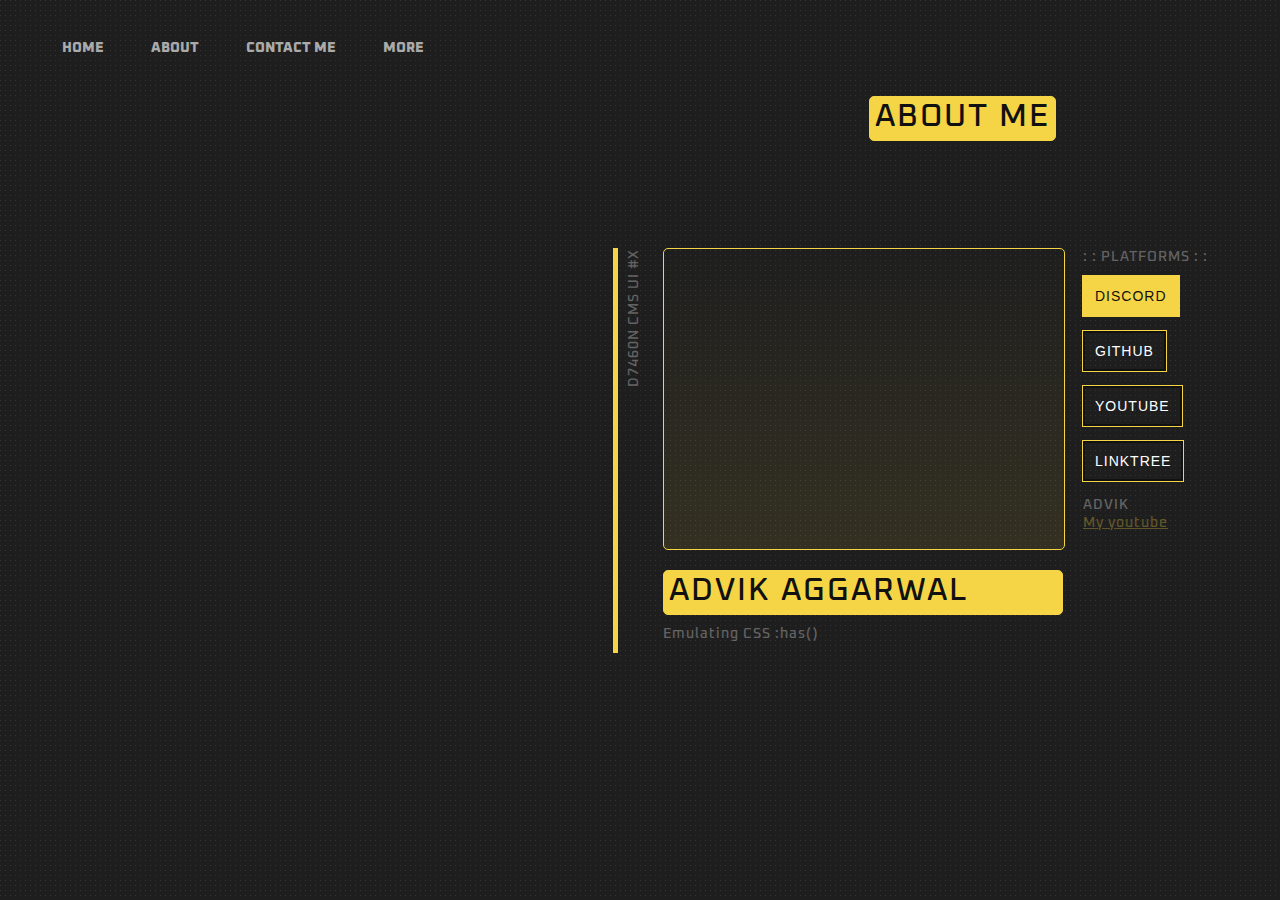
<file: contact.html>
<!DOCTYPE html>
<html lang="en">
<head>
    <meta charset="UTF-8">
    <meta http-equiv="X-UA-Compatible" content="IE=edge">
    <meta name="viewport" content="width=device-width, initial-scale=1.0">
    <title>Contact</title>
    <link rel="stylesheet" href="contact.css">
   
</head>
<body>

  
  <div class="div1">

                    
    <nav class="fill">
      <ul>
        <li><a href="index.html">Home</a></li>
        <li><a href="about.html">About</a></li>
        <li><a href="contact.html">Contact me</a></li>
        <li><a href="more.html">More</a></li>
      </ul>
    </nav>
  
  <h3></h3>
  
          </div>
    <h1 style="position:absolute;left: 23cm;top:2cm">About Me</h1>
<!-- add var here-->
<div id="shot">
    <div class="card">
      <div id="component">
              <div>
                  TEST&#160;&#160;
                  <half-opacity>[</half-opacity> 
                  <code-data>&#160;01&#160;</code-data>
                  <half-opacity>]</half-opacity>
              </div>
              <div>
                  TEST&#160;&#160;
                  <half-opacity>[</half-opacity> 
                  <code-data>&#160;02&#160;</code-data>
                  <half-opacity>]</half-opacity>
              </div>
              <div>
                  TEST&#160;&#160;
                  <half-opacity>[</half-opacity> 
                  <code-data>&#160;03&#160;</code-data>
                  <half-opacity>]</half-opacity>
              </div>
              <div>
                  <!-- TEST&#160;&#160;
                  <half-opacity>[</half-opacity> 
                  <code-data>&#160;04&#160;</code-data>
                  <half-opacity>]</half-opacity>
                  <br />
                  <half-opacity>[</half-opacity> 
                  <code-data>
                      <code-empty>empty</code-empty>
                  </code-data>
                  <half-opacity>]</half-opacity> -->
              </div>
      </div>
    </div>
    <div class="description">
      <h1>Advik Aggarwal</h1>
      <p>Emulating CSS :has()</p>
    </div>
    <div class="title"></div>
    <div class="options">
      <p>: : PLATFORMS : :</p>
      <div class="btns">
        <a href="https://discordapp.com/users/1001811256266727494/"><button id="btn-0" onclick="setAnim(this)">DISCORD</button></a>
        <a href="https://github.com/anonymous-user02"><button id="btn-1" onclick="setAnim(this)">GITHUB</button></a>
        <a href="https://youtu.be/dQw4w9WgXcQ"><button id="btn-2" onclick="setAnim(this)">YOUTUBE</button></a>
        <a href="https://linktr.ee/AdvikAggarwal"><button id="btn-3" onclick="setAnim(this)">LINKTREE</button></a>
      </div>
      <p>ADVIK <br /><a href='https://youtu.be/dQw4w9WgXcQ' target='_blank'>My youtube</a></p>
    </div>
  </div>
  
  
</body>
</html>

<script src="contact.js" ></script>
</file>
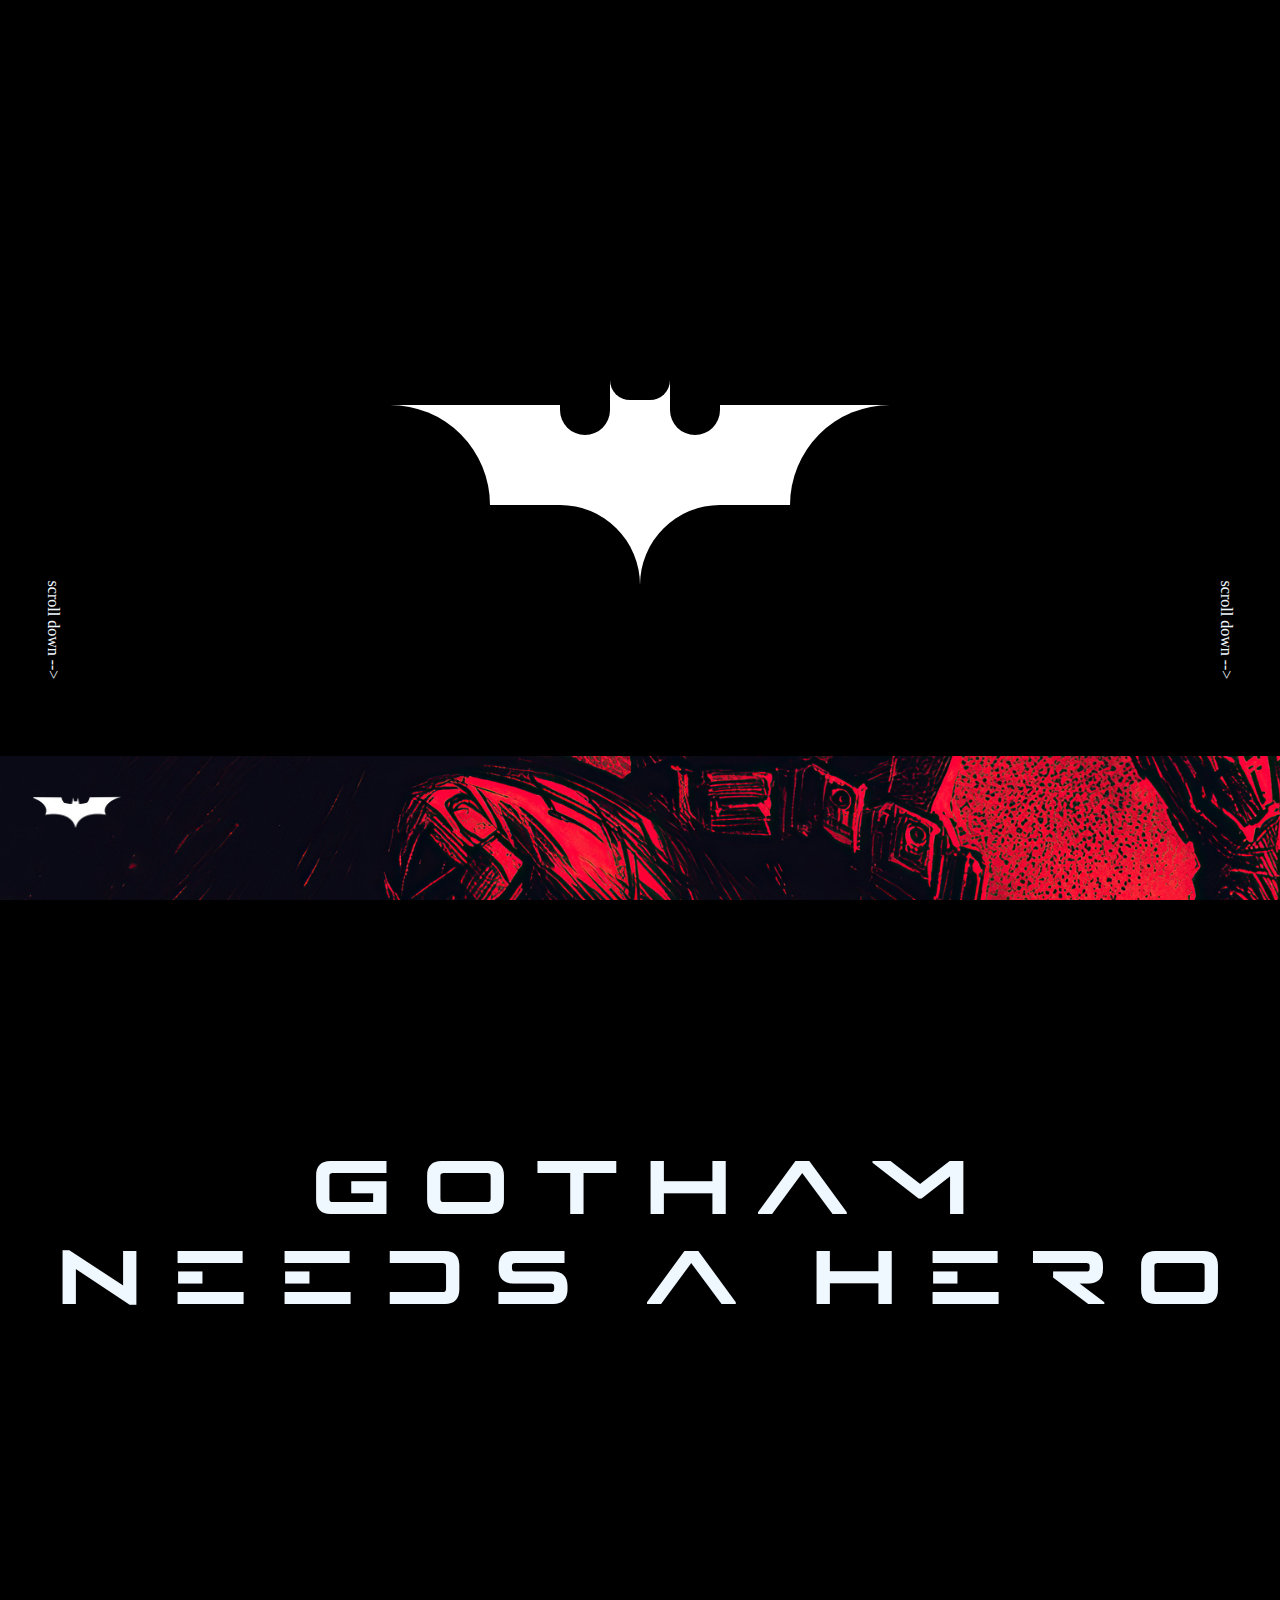
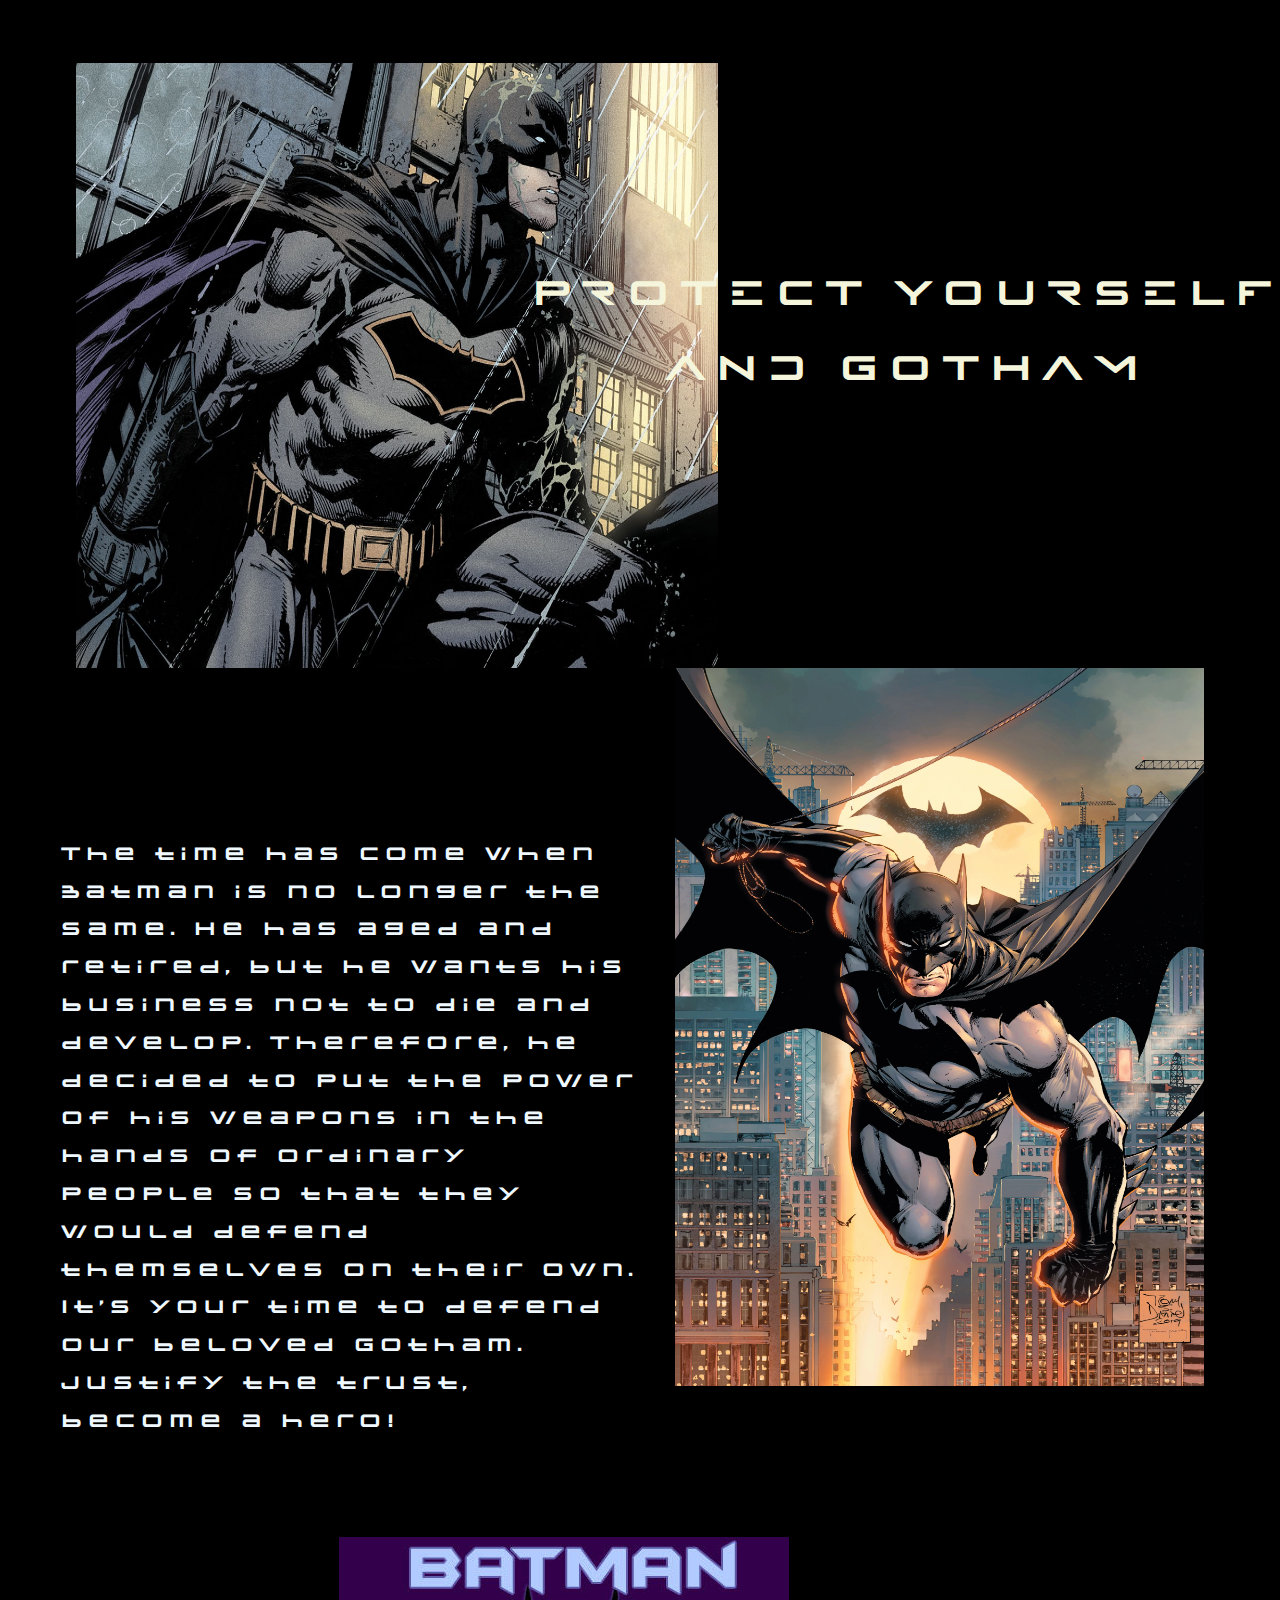
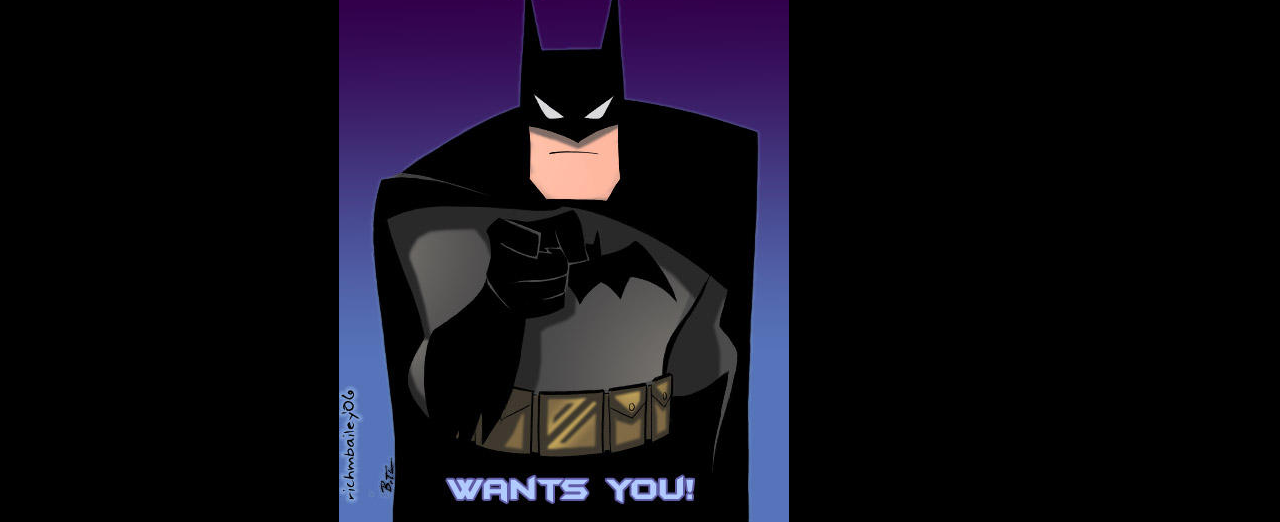
<file: more.html>
<!DOCTYPE html>
<html lang="en">
<head>
    <meta charset="UTF-8">
    <meta http-equiv="X-UA-Compatible" content="IE=edge">
    <meta name="viewport" content="width=device-width, initial-scale=1.0">
    <title>Batman Recruitment</title>
    <link rel="stylesheet" href="more.css">
</head>
<body bgcolor="black">
    <center>
        
    <div class="div">
        <div class="aa"></div>
        <div class="bb"></div>
        <div class="cc"></div>
        <div class="dd"></div>
        <div class="ee"></div>
        <div class="ff"></div>
        <div class="gg"></div>
        <div class="hh"></div>
        <div class="ii"></div>
        <div class="jj"></div>
        <div class="kk"></div>
        <div class="ll"></div>
        <div class="mm"></div>
        <div class="nn"></div>
        <div class="oo"></div>
        <div class="pp"></div>
        <p style="color: aliceblue; transform: rotate(90deg);position:absolute;top: 16cm;left: 0.1cm;" class="glow">scroll down --></p>
        <p style="color: aliceblue; transform: rotate(90deg);position:absolute;top: 16cm;right: 0.1cm;" class="glow">scroll down --></p>
    </div>
    </center>	
    <div class="batpage">
        <a href="index.html"><img src="batarang.png" style="height: 3cm;position: absolute;left:0.5cm;"></a>
    <h1 style="color: aliceblue;position:absolute;top:9cm;font-size: 2cm;text-align: center;">GOTHAM NEEDS A HERO</h1>
   </div>
   <div class="batpage2">
    <img src="873482.jpg" style="height: 16cm;width:17cm;position: absolute;top: -11cm;left: 2cm;text-align: left;">
    <h1 style="color: beige;position:absolute;right:0.1cm;top:-6cm;font-size: 0.9cm;">PROTECT YOURSELF <br> <p style="text-align: center;">AND GOTHAM</p></h1>
    <img src="Batman_Vol_3_86_Textless.webp" style="height: 50%;position: absolute;top: 5cm;right: 2cm;width:14cm;height: 19cm;">
    <p class="batrecruit" style="float:left;color: aliceblue;position: absolute;left: 1cm;top: 9cm;font-size: large;">The time has come when Batman is no longer the same. He has aged and retired, but he wants his business not to die and develop. Therefore, he decided to put the power of his weapons in the hands of ordinary people so that they would defend themselves on their own. It's your time to defend our beloved Gotham.
        Justify the trust, become a hero!</p>
    <img src="batman_wants_you_by_richmbailey_dkw6w1-fullview.jpg" style="position: absolute;top:28cm;right: 13cm;">
   </div>
    </body>
</html>
</file>
<file: contact.css>
@import url("https://fonts.googleapis.com/css2?family=Oxanium:wght@200&display=swap");
body {
  background: #1e1e1e url([data-uri]) repeat;
  display: flex;
  height: 100vh;
  font-family: "Oxanium", sans-serif;
  font-size: 14px;
  font-weight: 500;
  color: #fff;
  margin: 0;
  padding: 0;
}

h1 {
  background-color: #f5d546;
  padding: 0 5px 3px 5px;
  color: #111111;
  letter-spacing: 1px;
  text-transform: uppercase;
  font-size: 32px;
  letter-spacing: 2px;
  margin: 20px 0 10px;
  border: 1px #f5d546 solid;
  border-radius: 5px;
}

h1, p, #shot .title::before {
  font-weight: 500;
}

p, #shot .title::before {
  opacity: 0.3;
  margin: 0 0 10px 0;
  letter-spacing: 1px;
}

a {
  color: #f5d546;
}
a:hover {
  background: #f5d546;
  color: #111;
  text-decoration: none;
}

#shot {
  width: 400px;
  margin: auto;
  position: relative;
}
#shot .card {
  width: 100%;
  height: 300px;
  display: flex;
  background: linear-gradient(0deg, rgba(245, 213, 70, 0.1) 0%, rgba(17, 17, 17, 0) 100%);
  border: 1px #f5d546 solid;
  border-radius: 5px;
  -webkit-animation: entrance 400ms 800ms linear backwards 1;
          animation: entrance 400ms 800ms linear backwards 1;
}
#shot .card #component {
  margin: auto;
}
#shot .description {
  -webkit-animation: entrance 400ms 1000ms linear backwards 1;
          animation: entrance 400ms 1000ms linear backwards 1;
}
#shot .title {
  height: 100%;
  width: 5px;
  position: absolute;
  top: 0;
  left: -50px;
  background: #f5d546;
  -webkit-animation: entrance 400ms 1200ms linear backwards 1;
          animation: entrance 400ms 1200ms linear backwards 1;
}
#shot .title::before {
  content: "D7460N CMS ui #X";
  text-transform: uppercase;
  text-align: right;
  position: absolute;
  left: -120px;
  top: -17px;
  transform-origin: 100% 100%;
  transform: rotateZ(-90deg);
  width: 150px;
}
#shot .options {
  width: 200px;
  height: auto;
  display: flex;
  flex-wrap: wrap;
  position: absolute;
  top: 0;
  right: -220px;
  -webkit-animation: entrance 400ms 1400ms linear backwards 1;
          animation: entrance 400ms 1400ms linear backwards 1;
}
#shot .options button {
  height: 40px;
  padding: 0 10px;
  margin: 0 10px 15px 0;
  border: 2px #111 solid;
  outline: 1px #f5d546 solid;
  background-color: transparent;
  font-size: 14px;
  letter-spacing: 1px;
  color: #fff;
  cursor: pointer;
  transition: 300ms all ease-out;
}
#shot .options button:hover, #shot .options button:focus, #shot .options button.active {
  background-color: rgba(245, 213, 70, 0.5);
}
#shot .options button.active {
  border: 2px #f5d546 solid;
  background-color: #f5d546;
  color: #111111;
}

@-webkit-keyframes entrance {
  to, 20%, 40%, 60%, 80% {opacity: .3;}
  from, 10%, 30%, 50%, 70%, 90% {opacity: 0;}
}
#component div {
	display: none;
	-webkit-animation: entrance 400ms 0ms linear backwards 1;
	animation: entrance 400ms 0ms linear backwards 1;
}

#component.TEST-01 div:nth-of-type(1),
#component.TEST-02 div:nth-of-type(2),
#component.TEST-03 div:nth-of-type(3),
#component.TEST-04 div:nth-of-type(4) {
	display: block;
}
#component {
	display: grid;
	justify-items: center;
}
half-opacity {
	opacity: 0.5;
	-webkit-animation: entrance 400ms 200ms linear backwards 1;
	animation: entrance 400ms 200ms linear backwards 1;
}
code-data {
	-webkit-animation: entrance 400ms 400ms linear backwards 1;
	animation: entrance 400ms 400ms linear backwards 1;
}
code-empty {
	-webkit-animation: entrance 400ms 2000ms linear backwards 1;
	animation: entrance 400ms 2000ms linear backwards 1;
}

@element "#component.TEST-04" and (:empty) {
  :self:before {
    content: "This is empty";
		-webkit-animation: entrance 400ms 200ms linear backwards 1;
		animation: entrance 400ms 200ms linear backwards 1;
  }
}

body {
  padding: 0;
  margin: 0;
}

nav ul {
  list-style: none;
  text-align: right;
}
nav ul li {
  display: inline-block;
}
nav ul li a {
  top: 10px;
  display: block;
  padding: 15px;
  text-decoration: none;
  color: #aaa;
  font-weight: 800;
  text-transform: uppercase;
  margin: 0 7px;
}
nav ul li a,
nav ul li a:after,
nav ul li a:before {
  transition: all .5s;
}
nav ul li a:hover {
  color: rgb(66, 65, 65);
}


/* stroke */
nav.stroke ul li a,
nav.fill ul li a {
  position: relative;
}
nav.stroke ul li a:after,
nav.fill ul li a:after {
  position: absolute;
  bottom: 0;
  left: 0;
  right: 0;
  margin: auto;
  width: 0%;
  content: '.';
  color: transparent;
  background: #aaa;
  height: 1px;
}
nav.stroke ul li a:hover:after {
  width: 100%;
}

nav.fill ul li a {
  transition: all 2s;
}

nav.fill ul li a:after {
  text-align: left;
  content: '.';
  margin: 0;
  opacity: 0;
}
nav.fill ul li a:hover {
  color: #fff;
  z-index: 1;
}
nav.fill ul li a:hover:after {
  z-index: -10;
  animation: fill 1s forwards;
  -webkit-animation: fill 1s forwards;
  -moz-animation: fill 1s forwards;
  opacity: 1;
}
/* Keyframes */
@-webkit-keyframes fill {
  0% {
    width: 0%;
    height: 1px;
  }
  50% {
    width: 100%;
    height: 1px;
  }
  100% {
    width: 100%;
    height: 100%;
    background: rgb(42, 41, 41);
  }
}

/* Keyframes */
</file>
<file: more.css>
html, body {
    display: flex;
    justify-content: center;
    align-items: center;
    width: 100%;
    height: 100%;
}
	.div{
		height: 500px;
		width: 500px;
		background-color: transparent;

	}
	.aa{top: 45%;
		height: 100px;
		width: 100px;
		background-color:white;
		margin-left:0;
		position:absolute;
		animation: a 3s 1;

	}
	@keyframes a{
		10%{
			box-shadow: 0px 0px 10px white,
					0px 0px 20px white,
					0px 0px 30px white;
					
		}
		20%{
			top: 45%;
			margin-left: -400px;
			transform: rotateZ(180deg);
		}
		50%{
		top: 45%;
		background-color:rgb(26, 22, 22);
		margin-left: 0;
		position:absolute;
		}
	}

	.bb{top: 45%;
		height: 100px;
		width: 100px;
		background-color:black;
		margin-left: 0;
		position: absolute;
		border-top-right-radius: 110px;
		animation: a 3s 1;
	}

	.cc{top: 45%;
		background-color:white;
		position: absolute;
		margin-left: 100px;
		height: 100px;
		width: 70px;
		animation: c 3s 1;

}
	@keyframes c{
		10%{
			box-shadow: 0px 0px 10px white,
					0px 0px 20px white,
					0px 0px 30px white;
					
		}
		20%{
			top: 45%;
			margin-top: 200px;
			margin-left: 20	0px;
			transform: rotateZ(180deg);
		}
		50%{
		margin-left: 300px;
		background-color:white;
		position:absolute;
		}
	}

	.dd{
		top: 45%;
		background-color:white;
		position: absolute;
		margin-left: 170px;
		height: 100px;
		width: 50px;
		animation: d 3s 1;
	}
	@keyframes d{
		10%{
			box-shadow: 0px 0px 10px white,
					0px 0px 20px white,
					0px 0px 30px white;
					
		}
		20%{
			top: 45%;
			margin-top: -300px;
			margin-left: -350px;
			transform: rotateZ(180deg);
		}
		50%{
		
		background-color:black;
		margin-left: 170px;
		position:absolute;
		}
	}
	.ee{
		background-color:black;
		position: absolute;
		margin-left: 170px;
		top: 45%;
		width: 50px;
		height: 30px;
		border-bottom-left-radius: 50px;
		border-bottom-right-radius: 50px;
		animation: d 3s 1;

	}
	.ff{
		top: 45%;
		background-color:white;
		position: absolute;
		height: 150px;
		width: 60px;
		margin-left: 220px;
		margin-top: -50px;
		animation:f 3s 1;
	}
	@keyframes f{
		10%{
			box-shadow: 0px 0px 10px white,
					0px 0px 20px white,
					0px 0px 30px white;
					
		}
		20%{
			top: 45%;
			margin-top: -300px;
			margin-left: 420px;
			transform: rotateZ(-180deg);
		}
		50%{
		margin-left: 220px;		
		background-color:rgb(0, 0, 0);
		position:absolute;
		}
	}
	.gg{
		top: 45%;
		background-color:white;
		position: absolute;
		margin-left: 280px;
		height: 100px;
		width: 50px;
		animation: g 3s 1;}

		@keyframes g{
			10%{
			box-shadow: 0px 0px 10px white,
					0px 0px 20px white,
					0px 0px 30px white;
					
		}
		20%{
			top: 45%;
			margin-left: 500px;
			margin-top:200px;
			transform: rotateZ(-180deg);
		}
		50%{
		margin-left: 280px;
		background-color:black;
		position:absolute;
		}
		}

	.hh{
		background-color:black;
		position: absolute;
		margin-left:280px;
		top: 45%;
		width: 50px;
		height: 30px;
		border-bottom-left-radius: 50px;
		border-bottom-right-radius: 50px;
		animation: g 3s 1;}


	.ii{top: 45%;
		background-color:white;
		position: absolute;
		margin-left: 330px;
		height: 100px;
		width: 70px;
		animation: i 3s 1;

}
	@keyframes i{
		10%{
			box-shadow: 0px 0px 10px white,
					0px 0px 20px white,
					0px 0px 30px white;
					
		}
		20%{
			top: 45%;
			margin-left: 750px;
			margin-top:-280px;
			transform: rotateZ(180deg);
		}
		50%{
		margin-left: 330px;
		background-color:white;
		position:absolute;
		}
	}
	.jj{top: 45%;
		height: 100px;
		width: 100px;
		background-color:white;
		margin-left: 400px;
		position:absolute;
		animation: j 3s 1;
	}
	@keyframes j{
		10%{
			box-shadow: 0px 0px 10px white,
					0px 0px 20px white,
					0px 0px 30px white;
					
		}
		20%{
			top: 45%;
			margin-left: 750px;
			transform: rotateZ(180deg);
		}
		50%{
		margin-left: 400px;
		background-color:black;
		position:absolute;
		}
	}
	.kk{top: 45%;
		height: 100px;
		width: 100px;
		background-color:black;
		margin-left: 400px;
		position: absolute;
		border-top-left-radius: 110px;
		animation: j 3s 1;

	}
	.ll{
		top: 45%;
		background-color:white;
		position: absolute;
		margin-top: 100px;
		margin-left: 170px;
		height: 80px;
		width: 80px;
		animation:l 3s 1;
	}
	@keyframes l{
		10%{
			box-shadow: 0px 0px 10px white,
					0px 0px 20px white,
					0px 0px 30px white;
					
		}
		20%{
			top: 45%;
			margin-left: -200px;
			margin-top:200px;
			transform: rotateZ(180deg);
		}
		50%{
		margin-left: 170px;
		background-color:black;
		position:absolute;
		}
	}
	.mm{
		top: 45%;
		background-color:black;
		position: absolute;
		margin-top: 100px;
		margin-left: 170px;
		height: 80px;
		width: 80px;
		border-top-right-radius: 110px;
		animation:l 3s 1;

	}
	.nn{
		top: 45%;
		background-color:white;
		position: absolute;
		margin-left: 250px;
		margin-top: 100px;
		height: 80px;
		width: 80px;
		animation: n 3s 1;
	}
	@keyframes n{
		10%{
			box-shadow: 0px 0px 10px white,
					0px 0px 20px white,
					0px 0px 30px white;
					
		}
		20%{
			top: 45%;
			margin-left: 50px;
			margin-top: -250px;
			transform: rotateZ(180deg);
		}
		50%{
		margin-left: 50px;		
		background-color:black;
		position:absolute;
		}
	}
	.oo{
		top: 45%;
		background-color:black;
		position: absolute;
		margin-left: 250px;
		margin-top: 100px;
		height: 80px;
		width: 80px;
		border-top-left-radius: 110px;
		animation: n 3s 1;
	}
	.pp{
		background-color:black;
		position: absolute;
		margin-left: 220px;
		margin-top: -50px;
		top: 45%;
		width: 60px;
		height: 45px;
		border-bottom-left-radius: 20px;
		border-bottom-right-radius: 20px;
		animation:f 3s 1;

	}
	.aa,.bb,.cc,.dd,.ee,.ff,.gg,.hh,.ii,.jj,.kk,.ll,.mm,.nn,.oo,.pp{

					
	}

	.batpage{
		position: absolute;top: 20cm;
		background-image:url('the-batman-red-4k-2020-4k-1920x1080.jpg');
		height: 100%;
		width: 100%;
		background-attachment: fixed;
		background-position:center;
		background-repeat:no-repeat;
		background-size: cover;
		image-resolution:initial;
	}

	@font-face {
		font-family: myFirstFont;
		src: url(Melete-Bold\ -\ Copy.otf);
	  }

	.batpage {
		font-family:myFirstFont;
	  }
	 
	.batpage2{
		position: absolute;top: 55cm;
		background-color: black;
		height: 100%;
		width: 100%;
		font-family:myFirstFont;
		
	 } 

@font-face {
		font-family:mySecondFont;
		src: url(Melete-Medium.otf	);
	  }

.batrecruit{
	display: flex;
    align-items: center;
    justify-content: center;
	font-size: 20px;
    padding-left: 20px;
	padding-right: 17cm;
	line-height: 1cm;
	word-spacing: 2px;
}	 

.glow {
	
	color: #fff;
	text-align: center;
	animation: glow 1s ease-in-out infinite alternate;
  }

  @-webkit-keyframes glow {
	from {
	  text-shadow: 0 0 10px #fff, 0 0 20px #fff, 0 0 30px rgb(8, 241, 245), 0 0 40px rgb(8, 241, 245), 0 0 50px rgb(8, 241, 245), 0 0 60px rgb(8, 241, 245), 0 0 70px rgb(8, 241, 245);
	}
	
	to {
	  text-shadow: 0 0 20px #fff, 0 0 30px rgb(4, 255, 247), 0 0 40px  rgb(4, 255, 247), 0 0 50px  rgb(4, 255, 247), 0 0 60px  rgb(4, 255, 247), 0 0 70px  rgb(4, 255, 247), 0 0 80px  rgb(4, 255, 247);
	}
  }
</file>
